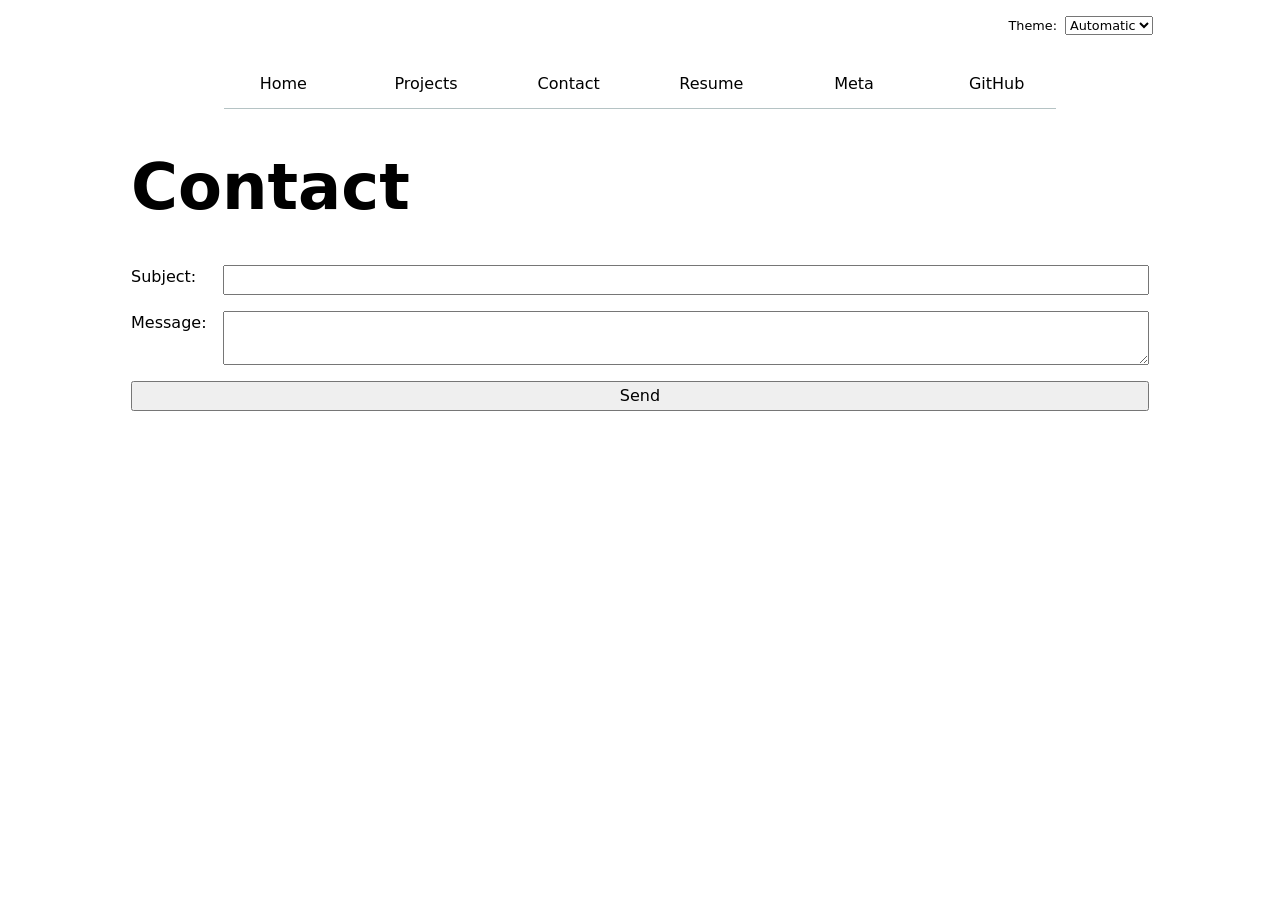
<file: contact/index.html>
<!DOCTYPE html>
<html lang="en">
<head>
    <meta charset="UTF-8">
    <meta name="viewport" content="width=device-width, initial-scale=1.0">
    <title>Document</title>
    <link rel="stylesheet" href="../style.css" />
    <script type="module" src="../global.js"></script>
</head>
<body>



<h1>Contact</h1>

<form action="mailto:maryliusemail@gmail.com">
  <label>
     Subject: 
    <input name="subject" required>
  </label>

  <label>
    Message: 
    <textarea name="body"></textarea>
  </label>

  <button type="submit">Send</button>
</form>

</body>
</html>
</file>
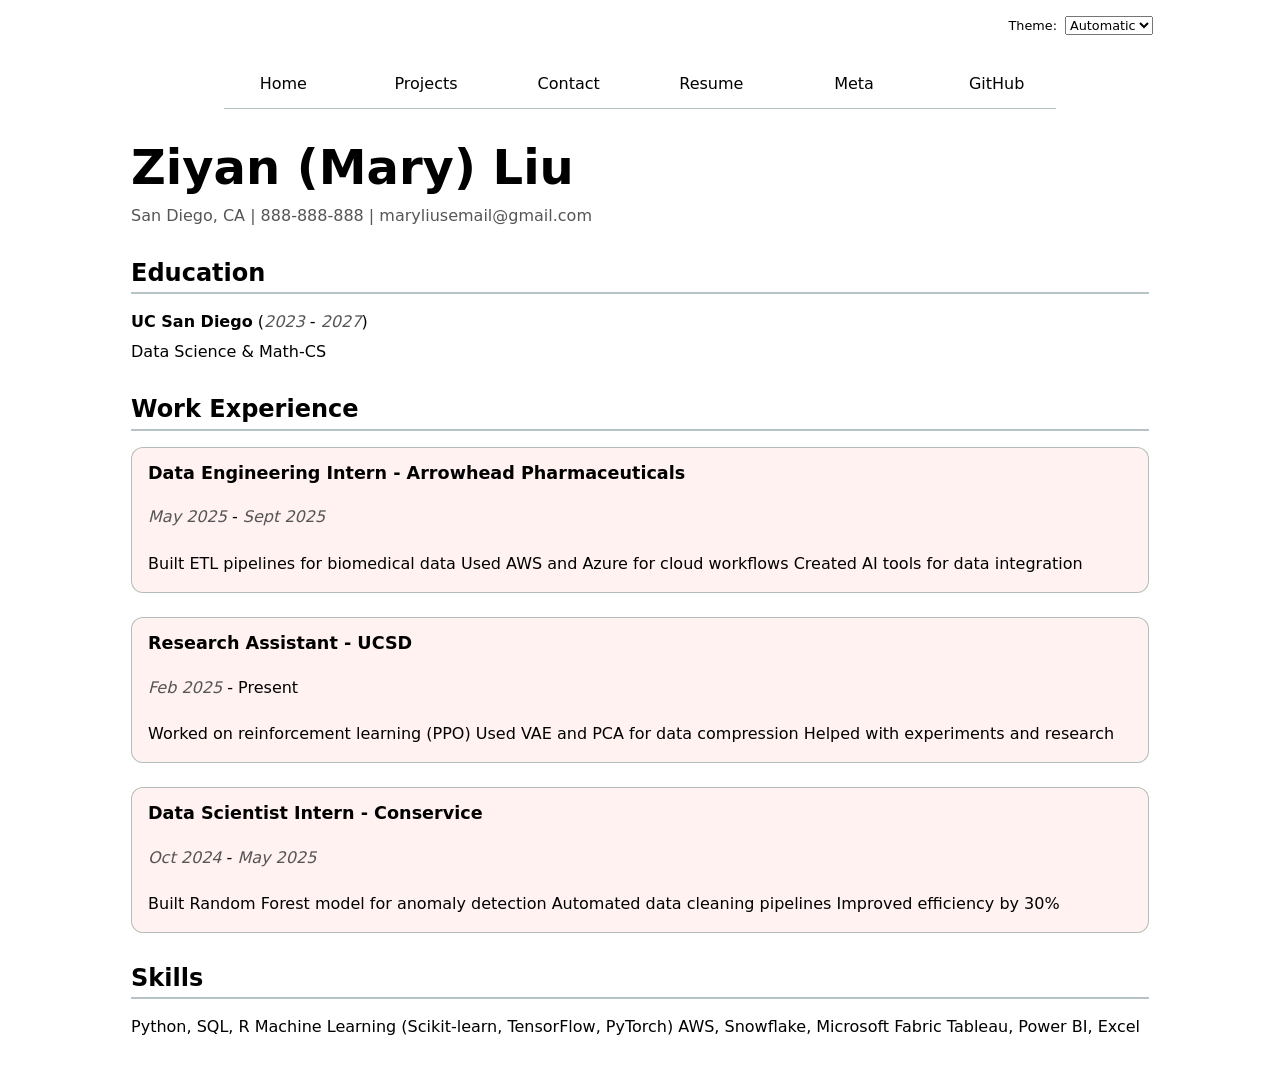
<file: CV/index.html>
<!DOCTYPE html>
<html lang="en">
<head>
    <meta charset="UTF-8">
    <meta name="viewport" content="width=device-width, initial-scale=1.0">
    <title>Document</title>
    <link rel="stylesheet" href="../style.css" />
    <script type="module" src="../global.js"></script>
</head>
<body class="cv">


<h1>Ziyan (Mary) Liu</h1>
<p>San Diego, CA | 888-888-888 | maryliusemail@gmail.com</p>

<section>
    <h2>Education</h2>
    <p>
        <strong>UC San Diego</strong>
        (<time>2023</time> - <time>2027</time>)
    </p>
    <p>Data Science & Math-CS</p>
</section>

<section>
    <h2>Work Experience</h2>

    <article>
        <h3>Data Engineering Intern - Arrowhead Pharmaceuticals</h3>
        <p><time>May 2025</time> - <time>Sept 2025</time></p>
        <ul>
            <li>Built ETL pipelines for biomedical data</li>
            <li>Used AWS and Azure for cloud workflows</li>
            <li>Created AI tools for data integration</li>
        </ul>
    </article>

    <article>
        <h3>Research Assistant - UCSD</h3>
        <p><time>Feb 2025</time> - Present</p>
        <ul>
            <li>Worked on reinforcement learning (PPO)</li>
            <li>Used VAE and PCA for data compression</li>
            <li>Helped with experiments and research</li>
        </ul>
    </article>

    <article>
        <h3>Data Scientist Intern - Conservice</h3>
        <p><time>Oct 2024</time> - <time>May 2025</time></p>
        <ul>
            <li>Built Random Forest model for anomaly detection</li>
            <li>Automated data cleaning pipelines</li>
            <li>Improved efficiency by 30%</li>
        </ul>
    </article>

</section>

<section>
    <h2>Skills</h2>
    <ul>
        <li>Python, SQL, R</li>
        <li>Machine Learning (Scikit-learn, TensorFlow, PyTorch)</li>
        <li>AWS, Snowflake, Microsoft Fabric</li>
        <li>Tableau, Power BI, Excel</li>
    </ul>
</section>

</body>
</html>
</file>
<file: style.css>
html{
  --color-accent: oklch(65% 50% 0);
  --border-color: oklch(50% 10% 200 / 40%);
  accent-color: var(--color-accent);
}

html {
  color-scheme: light dark;
}

body {
  font: 100%/1.5 system-ui;
  color: canvastext;
  margin: 0;
  padding: 4rem 20px 20px;
  max-width: 100ch;
  margin-inline: auto;
  position: relative;
  
}

img {
  max-width: 100%;
  height: auto;
  
}

.project-link,
.project-image-link {
  display: block;
  text-align: left;
  padding: 0;
}

.project-image-link:hover,
.project-link:hover {
  border-bottom: 0;
  background: none;
}

.project-image-link img {
  display: block;
}

nav {
  display: flex;
  justify-content: center;
  align-items: center;
  gap: 1.5rem;
  width: min(52rem, 100%);
  margin: 0 auto 2rem;
  border-bottom-width: 1px;
  border-bottom-style: solid;
  border-bottom-color: var(--border-color);
}
a{
  flex: 0 1 9rem;
  text-decoration: none;
  color: inherit;
  text-align: center;
  padding: 0.5em 0;
  padding-bottom: 0.75rem;
  
}

a:hover{
  border-bottom-width: 0.4em;
  border-bottom-style: solid;
  border-bottom-color: var(--color-accent);
  background-color: color-mix(in oklch, var(--color-accent), canvas 85%);
}
a.current{
  border-bottom-width: 0.4em;
  border-bottom-style: solid;
  border-bottom-color: var(--border-color);
 
  
}

ul{
  display: contents;
}

li{
  display: contents;
}


form {
  display: grid;
  grid-template-columns: auto 1fr;
  gap: 1em;

}

label {
  display: grid;
  grid-template-columns: subgrid;
  grid-column: 1 / -1;
}

button {
  grid-column: 1 / -1;

}

.projects {
  display: grid;
  grid-template-columns: repeat(auto-fill, minmax(15em, 1fr));
  gap: 1em;
}

.container {
  display: flex;
  align-items: center;
  gap: 2em;
  margin-block: 2em;
}

#projects-pie-plot {
  max-width: 20em;
  overflow: visible;
}

#projects-pie-plot path {
  cursor: pointer;
  transition: 300ms;
}

#projects-pie-plot:has(path:hover) path:not(:hover) {
  opacity: 0.5;
}

.selected {
  --color: oklch(60% 45% 0) !important;
}

#projects-pie-plot path.selected {
  fill: var(--color);
}

.legend {
  flex: 1;
  display: grid;
  grid-template-columns: repeat(auto-fill, minmax(9em, 1fr));
  gap: 0.5em 1em;
  margin: 0;
  padding: 0.75em;
  border: 1px solid var(--border-color);
}

.legend-item {
  display: flex;
  align-items: center;
  gap: 0.5em;
  cursor: pointer;
}

.swatch {
  display: inline-block;
  width: 1em;
  aspect-ratio: 1 / 1;
  background-color: var(--color);
  border-radius: 50%;
}

.searchBar {
  box-sizing: border-box;
  width: 100%;
  margin-block: 0 1em;
}

#profile-stats dl {
  display: grid;
  grid-template-columns: repeat(4, 1fr);
  gap: 0.5rem 1rem;
  margin: 0 0 2rem;
}

#profile-stats dt,
.stats dt {
  grid-row: 1;
  font-size: 0.85rem;
  text-transform: uppercase;
  color: color-mix(in oklch, canvastext, canvas 45%);
}

#profile-stats dd,
.stats dd {
  grid-row: 2;
  margin: 0;
  font-size: 2rem;
}

.stats {
  display: grid;
  grid-template-columns: repeat(auto-fit, minmax(8rem, 1fr));
  gap: 0.5rem 1rem;
  margin: 0 0 2rem;
}

#chart {
  margin-block: 1rem 2rem;
}

#chart svg {
  width: 100%;
  height: auto;
  display: block;
}

#chart .gridlines line {
  stroke: color-mix(in oklch, canvastext, canvas 85%);
}

#chart .gridlines path {
  display: none;
}

#chart .tick text {
  fill: color-mix(in oklch, canvastext, canvas 30%);
}

#chart .domain,
#chart .tick line {
  stroke: color-mix(in oklch, canvastext, canvas 55%);
}

#chart circle {
  transition: 200ms;
  transform-box: fill-box;
  transform-origin: center;

  @starting-style {
    r: 0;
  }
}

#chart circle:hover,
#chart circle:focus {
  transform: scale(1.5);
}

#chart circle.selected {
  fill: #ff6b6b;
  fill-opacity: 1 !important;
}

@keyframes marching-ants {
  to {
    stroke-dashoffset: -8;
  }
}

#chart .selection {
  fill-opacity: 0.1;
  stroke: canvastext;
  stroke-opacity: 0.7;
  stroke-dasharray: 5 3;
  animation: marching-ants 2s linear infinite;
}

.filter-control {
  margin-block: 0 2rem;
}

.filter-control label {
  display: flex;
  flex-wrap: wrap;
  align-items: baseline;
  gap: 1rem;
}

.filter-control input {
  flex: 1;
}

.filter-control time {
  flex-basis: 100%;
  margin-left: auto;
  white-space: nowrap;
  text-align: right;
  font-size: 1.1rem;
}

#scrolly-1 {
  position: relative;
  display: block;
}

#scrolly-1 > * {
  flex: 1;
}

#scatter-story {
  position: absolute;
  inline-size: 1px;
  block-size: 1px;
  overflow: hidden;
  clip-path: inset(50%);
}

#scatter-plot {
  position: sticky;
  top: 0;
  left: 0;
  bottom: auto;
  height: 50vh;
}

#scatter-plot #chart {
  margin-block: 0 1rem;
}

.step {
  min-height: 70vh;
  padding-bottom: 2rem;
}

.step p {
  margin-block: 0 0.75rem;
}

#files {
  display: grid;
  grid-template-columns: minmax(16rem, 1fr) minmax(0, 3fr);
  gap: 1.5rem 1.5rem;
  margin-block: 0 2rem;
}

#files > div {
  grid-column: 1 / -1;
  display: grid;
  grid-template-columns: subgrid;
}

#files dt {
  grid-column: 1;
}

#files dt small {
  display: block;
  margin-top: 0.2rem;
  color: color-mix(in oklch, canvastext, canvas 45%);
  font-size: 0.85rem;
}

#files dd {
  grid-column: 2;
  display: flex;
  flex-wrap: wrap;
  align-items: start;
  align-content: start;
  gap: 0.15em;
  padding-top: 0.6em;
  margin-left: 0;
}

.loc {
  display: flex;
  width: 0.55em;
  aspect-ratio: 1;
  background: var(--color);
  border-radius: 50%;
}

.meta-page {
  max-width: 120ch;
  padding-top: 3rem;
}

.meta-page h2 {
  margin-block: 1.25rem 1rem;
  font-size: 2rem;
}

.meta-page #stats .stats {
  grid-template-columns: repeat(6, minmax(7rem, 1fr));
  margin-block: 2.5rem 1.5rem;
}

.meta-page #stats .stats dt {
  color: color-mix(in oklch, canvastext, canvas 45%);
  font-size: 1rem;
  font-weight: 500;
}

.meta-page #stats .stats dd {
  font-size: 2.5rem;
  font-weight: 300;
}

.meta-page #files code {
  font-family: ui-monospace, SFMono-Regular, Menlo, Consolas, monospace;
  font-size: 1rem;
  font-weight: 700;
}

.meta-page #files dt small {
  font-size: 1rem;
}

.meta-page #scatter-plot {
  position: static;
  height: auto;
}

dl.info {
  display: grid;
  grid-template-columns: max-content 1fr;
  gap: 0.35rem 0.75rem;
  margin: 0;
}

dl.info dt {
  color: color-mix(in oklch, canvastext, canvas 45%);
  font-size: 0.85rem;
  text-transform: uppercase;
}

dl.info dd {
  margin: 0;
}

.tooltip {
  position: fixed;
  top: 1rem;
  left: 1rem;
  translate: 0.75rem 0.75rem;
  z-index: 10;
  max-width: min(24rem, calc(100vw - 2rem));
  padding: 0.75rem;
  border: 1px solid var(--border-color);
  border-radius: 0.5rem;
  background: color-mix(in oklch, canvas, canvastext 4%);
  box-shadow: 0 0.5rem 1.5rem color-mix(in oklch, canvastext, transparent 85%);
  backdrop-filter: blur(0.5rem);
  transition-duration: 500ms;
  transition-property: opacity, visibility;
}

dl.info[hidden]:not(:hover, :focus-within) {
  opacity: 0;
  visibility: hidden;
}
article{
  display: grid;
  grid-template-rows: subgrid;
  grid-row: span 3;
  gap: 1em;
}

article h2 {
  margin: 0;
}

article p {
  margin: 0;
}

.project-year {
  margin-top: 1em;
  color: color-mix(in oklch, canvastext, canvas 35%);
  font-family: Baskerville, serif;
  font-variant-numeric: oldstyle-nums;
}

input,
textarea,
button,
select {
  font: inherit;
}

.color-scheme {
  position: absolute;
  top: 1rem;
  right: 1rem;
  display: inline-flex;
  align-items: center;
  gap: 0.5rem;
  width: auto;
  max-width: max-content;
  grid-template-columns: none;
  grid-column: auto;
  font-size: 80%;
  z-index: 1;
}

.color-scheme select {
  width: auto;
  flex: 0 0 auto;
}


h1{
  font-size: 400%;
}

h1, h2, h3, h4, h5, h6 {
  line-height: 1.1;
  text-wrap: balance;
}
/* input {
  max-width: 100%;
  width: 200px;
  font: inherit;
  display: block;
  width: 100%;
  box-sizing: border-box;
  margin-block: 1px;
  
}
textarea{
  max-width: 100%;
  width: 200px;
  font: inherit;
  display: block;
  width: 100%;
  box-sizing: border-box;
  margin-block: 1px;

}

button{
  font: inherit;
  display: block;
  width: 100%;
  box-sizing: border-box;
  margin-block: 40px;
} */


.cv section {
  margin-block: 2rem;
}

.cv section h2 {
  font-size: 1.5rem;
  border-bottom: 2px solid var(--border-color);
  padding-bottom: 0.25em;
  margin-bottom: 1rem;
}

.cv article {
  margin-bottom: 1.5rem;
  padding: 1rem;
  border: 1px solid var(--border-color);
  border-radius: 0.75rem;
  background-color: color-mix(in oklch, canvas, var(--color-accent) 8%);
}

.cv article h3 {
  margin: 0;
  font-size: 1.1rem;
}

.cv time {
  color: color-mix(in oklch, canvastext, canvas 45%);
  font-style: italic;
}

.cv p {
  margin: 0.4rem 0;
}

.cv ul {
  padding-left: 1.25rem;
}

.cv li {
  margin-bottom: 0.35rem;
}

.cv h1 {
  font-size: 3rem;
  margin-bottom: 0.2em;
}

.cv > p:first-of-type {
  color: color-mix(in oklch, canvastext, canvas 45%);
  margin-top: 0;
}
</file>
